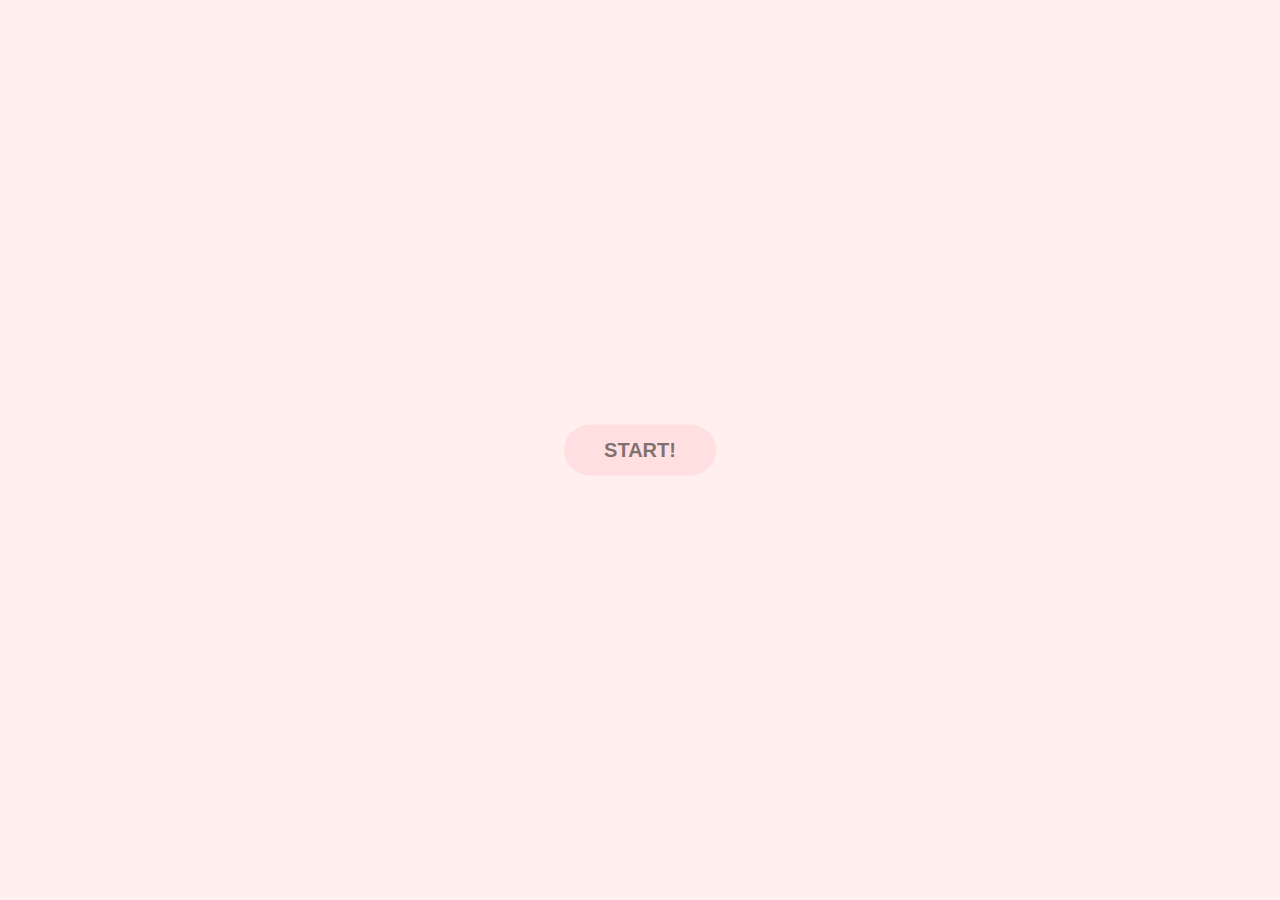
<file: index.html>
<!DOCTYPE html>
<html lang="en">
<head>
    <meta charset="UTF-8">
    <meta name="viewport" content="width=device-width, initial-scale=1.0">
    <link rel="stylesheet" href="style.css">
    <title>Indira's Portofolio</title>
</head>
<body>
    <section>
        <button class="start">START!</button>
        <span class="overlay"></span>

        <div class="yn">
            <h1>WELCOME!</h1>
            <h5>May i know your name?</h5>
            <button class="yes">YES</button>
            <button class="no">NO</button>
        </div>

        <div class="name">
            <h1>WELCOME!</h1>
            <h5>What is your name?</h5>
            <form>
                <input type="text" placeholder="Your Name">
            </form>
            <button class="ok">Ok!</button>
        </div>
    </section>

    <script>
        const section = document.querySelector("section"),
            overlay = document.querySelector(".overlay"),
            startBtn = document.querySelector(".start"),
            yesBtn = document.querySelector(".yes"),
            noBtn = document.querySelector(".no"),
            okBtn = document.querySelector(".ok");


        startBtn.addEventListener("click", () => section.classList.add("active"));

        overlay.addEventListener("click", () => section.classList.remove("active"));
    </script>

</body>
</html>
</file>
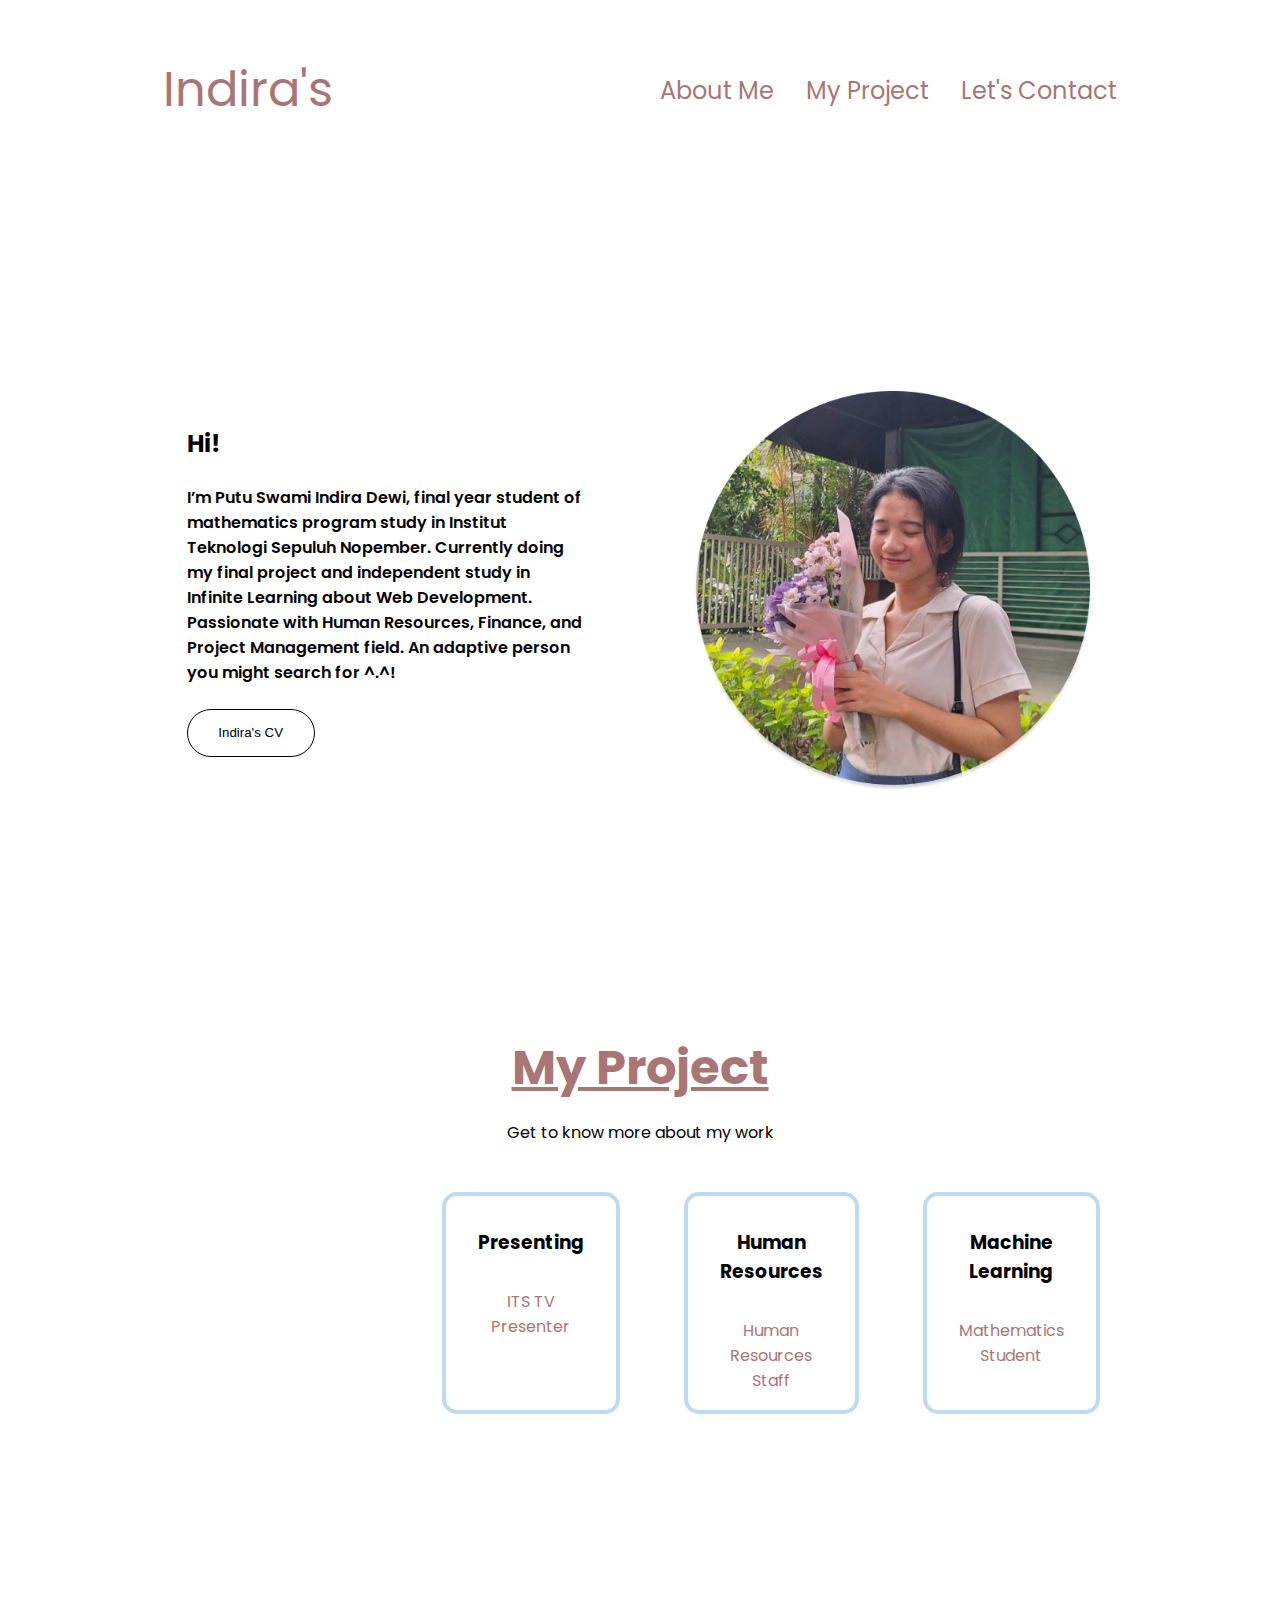
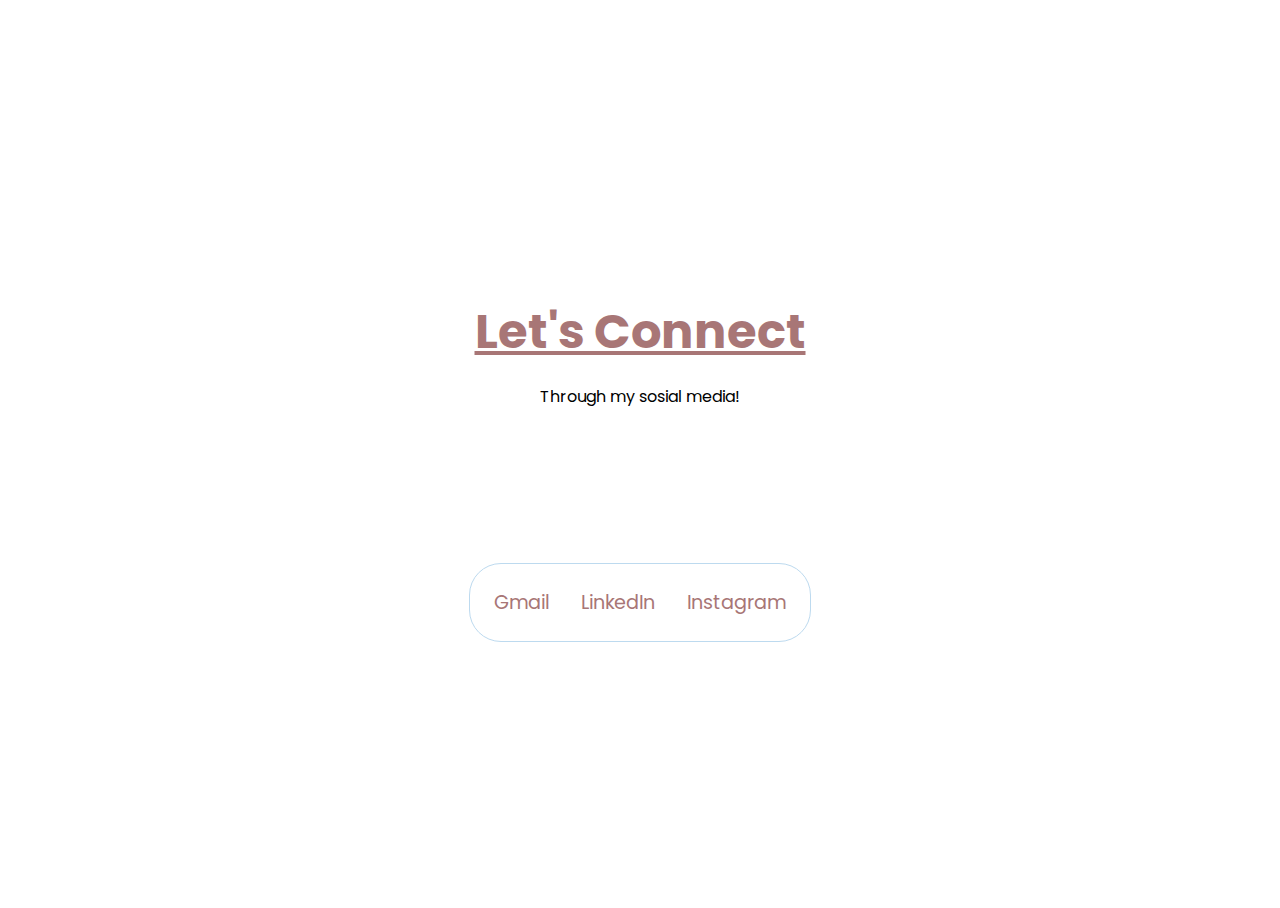
<file: main.html>
<!DOCTYPE html>
<html lang="en">
<head>
    <meta charset="UTF-8">
    <meta name="viewport" content="width=device-width, initial-scale=1.0">
    <link rel="stylesheet" href="main.css">
    <link rel="stylesheet" href="media.css">
    <title>Document</title>
</head>
<body>
    <nav id="page-nav">
        <div class="logo">Indira's</div>
        <div>
            <ul class="nav-links">
                <li><a href="#profile">About Me</a></li>
                <li><a href="#project">My Project</a></li>
                <li><a href="#contact">Let's Contact</a></li>
            </ul>
        </div>
    </nav>
    <nav id="ham-nav">
        <div class="logo">Indira's</div>
        <div class="ham-menu" onclick="toggleMenu()">
            <div class="ham-icon">
                <span></span>
                <span></span>
                <span></span>
            </div>
            <div class="ham-links">
                <li><a href="#profile" onclick="toggleMenu()">About Me</a></li>
                <li><a href="#project" onclick="toggleMenu()">My Project</a></li>
                <li><a href="#contact" onclick="toggleMenu()">Let's Contact</a></li>
            </div>
        </div>
    </nav>
    <section id="profile">
        <div class="pic">
            <img src="Mask group.png" alt="profile-pic">
        </div>
        <div class="desc">
            <h2 class="greeting">Hi!</h2>
            <p class="self-desc">I’m Putu Swami Indira Dewi, final year student of mathematics program study in Institut Teknologi Sepuluh Nopember. Currently doing my final project and independent study in Infinite Learning about Web Development. Passionate with Human Resources, Finance,  and Project Management field. An adaptive person you might search for ^.^! </p>
            <div class="cvBtn">
                <button class="download-cv" onclick="window.open('https://drive.google.com/file/d/1l2CvHKc6fzbIlyIepZDRsY6igCWPmYHI/view?usp=sharing')">Indira's CV</button>
            </div>
        </div>
    </section>
    <section id="project">
        <div class="text-title">
            <h1 class="title"> My Project</h1>
            <p class="text-project">Get to know more about my work</p> 
        </div>
        <div class="title-project-container">
            <div class="title-container">
                <div class="project-container">
                    <h3>Presenting</h3>
                    <p><a href="https://youtu.be/qbzVO536udw?si=R_sh4NfTXofmEMJa">ITS TV Presenter</a></p>
                </div>
                <div class="project-container">
                    <h3>Human Resources</h3>
                    <p><a href="https://drive.google.com/file/d/1IxqXv3fYJGCcB1k_Y6w_r2JtlssVQdyA/view?usp=sharing">Human Resources Staff</a></p>
                </div>
                <div class="project-container">
                    <h3>Machine Learning</h3>
                    <p><a href="https://www.kaggle.com/putuswamiindiradewi">Mathematics Student</a></p>
                </div>
            </div>
        </div>       
    </section>
    <section id="contact">
        <div class="text-title">
            <h1 class="title">Let's Connect</h1>
            <p class="text-project">Through my sosial media!</p> 
        </div>
        <div class="contact-info-upper-container">
            <div class="contact-info-container">
              <p><a href="mailto:swamiinddw@gmail.com">Gmail</a></p>
            </div>
            <div class="contact-info-container">
              <p><a href="https://www.linkedin.com/in/swami-indira-dewi/">LinkedIn</a></p>
            </div>
            <div class="contact-info-container">
                <p><a href="https://www.instagram.com/indiradewi.id/">Instagram</a></p>
              </div>
          </div>
    </section>
    <script src="script.js"></script>
</body>
</html>
</file>
<file: style.css>
*{
    padding: 0%;
    margin: 0%;
    box-sizing: border-box;
}

section{
    position: absolute;
    width: 100%;
    height: 100%;
    color: #FFF6F6;
}

button{
    padding: 14px 40px;
    border-radius: 30px;
    border: none;
}

button.start,
.yn,
.name{
    font-size: 20px;
    font-weight: bold;
    position: absolute;
    left: 50%;
    top: 50%;
    background: #FFDFDF;
    transform: translate(-50%, -50%);
}

section.active .start{
    display: none;
}

button.start:hover{
    background-color:#F875AA;
    color: #FFFFFF;
}

section.active .yn{
    display: none;
}

span.overlay{
    position: fixed;
    height: 100%;
    width: 100%;
    background-color: #FFDFDF;
    opacity: 50%;
    pointer-events: none;
}

section.active .overlay{
    opacity: 1;
    pointer-events: auto;
}

.yn{
    display: flex;
    flex-direction: column;
    align-items: center;
    max-width: 300px;
    max-height: 200px;
    width: 100%;
    height: 100%;
    background-color: #FFFFFF;
    color: #000000;
    border-radius: 30px;
    opacity: 0;
    pointer-events: none;
}

.yn h1{
    margin-top: 15px;
}

.yn h5{
    margin-top: 3px;
    margin-bottom: 12px;
}

button.yes{
    font-size: 20px;
    font-weight: bold;
    position: relative;
    background: #BACD92;
    color: #FFFFFF;
}
button.no{
    font-size: 20px;
    font-weight: bold;
    position: relative;
    background: #EFBC9B;
    color: #FFFFFF;
}

.name{
    display: flex;
    flex-direction: column;
    align-items: center;
    max-width: 300px;
    max-height: 200px;
    width: 100%;
    height: 100%;
    background-color: #FFFFFF;
    color: #000000;
    border-radius: 30px;
    opacity: 0;
    pointer-events: none;
}

section.active .name{
    opacity: 1;
    pointer-events: auto;
}

.name h1{
    margin-top: 15px;
}

.name h5{
    margin-top: 3px;
    margin-bottom: 12px;
}

button.ok{
    margin-top: 10px;
    padding: 8px 10px;
    font-size: 15px;
    font-weight: bold;
    position: relative;
    background: #BACD92;
    color: #FFFFFF;
}

input{
    height: 1cm;
    margin-top: 5px;
    padding: auto;
    text-align: center;
    border-radius: 15px;
    border: #BACD92;
    color: #BACD92;
    font-style: italic;
}
</file>
<file: main.css>
@import url("https://fonts.googleapis.com/css2?family=Poppins:wght@300;400;500;600&display=swap");

*{
    margin: 0;
    padding: 0;
}

body{
    font-family: "Poppins";
}

html{
    scroll-behavior: smooth;
}

nav, .logo, .nav-links{
    margin-top: 15px;
    display: flex;
    align-items: center;
}

nav{
    justify-content: space-around;
    height: 15vh;
}

.logo{
    align-self: center;
    font-size: 3rem;
    color: #A87676;
    text-decoration: dotted;
}

.nav-links{
    gap: 2rem;
    list-style: none;
    font-size: 1.5rem;
}

a{
    color: #A87676;
    text-decoration: none;
    text-decoration-color: white;
}

a:hover{
    color: #CA8787;
    text-decoration: underline;
    text-underline-offset: 1rem;
}

.logo{
    cursor: default;
}

#ham-nav{
    display: none;
}

.ham-menu{
    position: relative;
    display: inline-block;
}

.ham-icon{
    display: flex;
    flex-direction: column;
    justify-content: space-between;
    height: 24px;
    width: 30px;
    cursor: pointer;
}

.ham-icon span{
    width: 100%;
    height: 2px;
    background-color: #A87676;
    transition: all ease-in-out 0.3s;
}
.ham-links{
    position: absolute;
    top: 100%;
    right: 0;
    background-color: white;
    width: fit-content;
    max-height: 0;
    overflow: hidden;
    transition: all ease-in-out 0.3s;
}

.ham-links a{
    display: block;
    padding: 10px;
    text-align: center;
    font-size: 1.5rem;
    color: #F875AA;
    text-decoration: none;
    transition: all 0.3s ease-in-out;
}

.ham-links li{
    list-style: none;
}

.ham-links.open{
    max-height: 300px;
}

.ham-icon.open span:first-child{
    transform: rotate(45deg) translate(10px, 5px);
}

.ham-icon.open span:nth-child(2){
    opacity: 0;
}

.ham-icon.open span:last-child{
    transform: rotate(-45deg) translate(10px, -5px);
}

.ham-icon span:first-child{
    transform: none;
}

.ham-icon span:nth-child(2){
    opacity: 1;
}

.ham-icon span:last-child{
    transform: none;
}

.ham-icon span:hover{
    color: #CA8787;
}

section{
    padding-top: 2vh;
    height: 96vh;
    margin: 0 10rem;
    box-sizing: border-box;
    display: flex;
    flex-direction: row-reverse;
    justify-content: space-evenly;
    gap: 5rem;
}

.pic{
    display: flex;
    height: 400px;
    width: 400px;
    margin: auto 0;
}

.desc{
    display: flex;
    flex-direction: column;
    max-width: 400px;
    align-self: center;
    gap: 1.5rem;
}

.desc h1{
    font-size: larger;
    font-weight: 700;
}

.desc p{
    font-size: medium;
    font-weight: 600;
}

.cvBtn{
    align-items: center;
}

.download-cv{
    width: 8rem;
    height: 3rem;
    border-radius: 2rem;
    background-color: white;
    translate: (-50%, -50%);
    border: black 0.1rem solid;
    cursor: pointer;
}

.download-cv:hover{
    background-color: #F875AA;
    color: white;
    border: #F875AA 0.1rem solid;
}

.text-title{
    display: flex;
    flex-direction: column;
    position: absolute;
}
.title{
    text-align: center;
    font-size: 3rem;
    color: #A87676;
    text-decoration: underline;
    margin-bottom: 1rem;
}
.text-project{
    text-align: center;
}
#project{
    position: relative;
    display: flex;
    flex-direction: row;
}

.title-container{
    gap: 2rem;
    margin-bottom: 2rem;
    margin-top: 2rem;
    justify-self: center;
}

.title-project-container{
    justify-content: center;
    flex-direction: row;
    justify-items: space-between;
    align-items: center;
    margin-top: 8rem;
}

.title-container, .title-project-container{
    display: flex;
    margin-bottom: auto;
}

.project-container{
    padding: 2rem;
    background-color: white;
    border-radius: 15px;
    border: #bddaef 0.3rem solid;
    text-align: center;
    text-overflow: clip;
    height: 150px;
    width: 150px;
    margin: auto;
}
.project-container h3{
    margin-bottom: 2rem;
}

.project-container p{
    align-self: center;
    margin-bottom: 50%;
}

.title-container{
    gap: 4rem;
    height: 50%;
    width: 50%;
}

#contact {
    display: flex;
    flex-direction: row;
    justify-content: center;
    height: 70vh;
  }
  
.contact-info-upper-container {
    display: flex;
    justify-content: center;
    border-radius: 2rem;
    border: #bddaef 0.1rem solid;
    border-color: #bddaef;
    background: (250, 250, 250);
    margin: auto;
    padding: 0.5rem;
  }
  
.contact-info-container {
    display: flex;
    align-items: center;
    justify-content: center;
    gap: 0.5rem;
    margin: 1rem;
  }
  
.contact-info-container p {
    font-size: larger;
  }
</file>
<file: media.css>
@media screen and (max-width: 1200px) {
    #page-nav{
        display: none;
    }
    #ham-nav{
        display: flex; 
    }
    #profile{
        height: fit-content;
        display: flex;
        flex-direction: column;
        align-self: center;
    }
    .pic{
        height: 30rem;
        width: 30rem;
    }
    #project{
        height: 96vh;
        display: flex;
        flex-direction: row;
        align-self: center;
    }
    .text-title{
        margin-top: 3rem;
        margin-bottom: 2rem;
    }
    .title-project-container{
        margin-top: auto;
        align-self: center;
        margin-left: 0%;
        row-gap: 2rem;
    }
    #contact{
        display: flex;
        flex-direction: row;
        align-self: center;
        column-gap: 3rem;
    }
    .contact-info-upper-container{
        gap: 3rem;
    }
}
</file>
